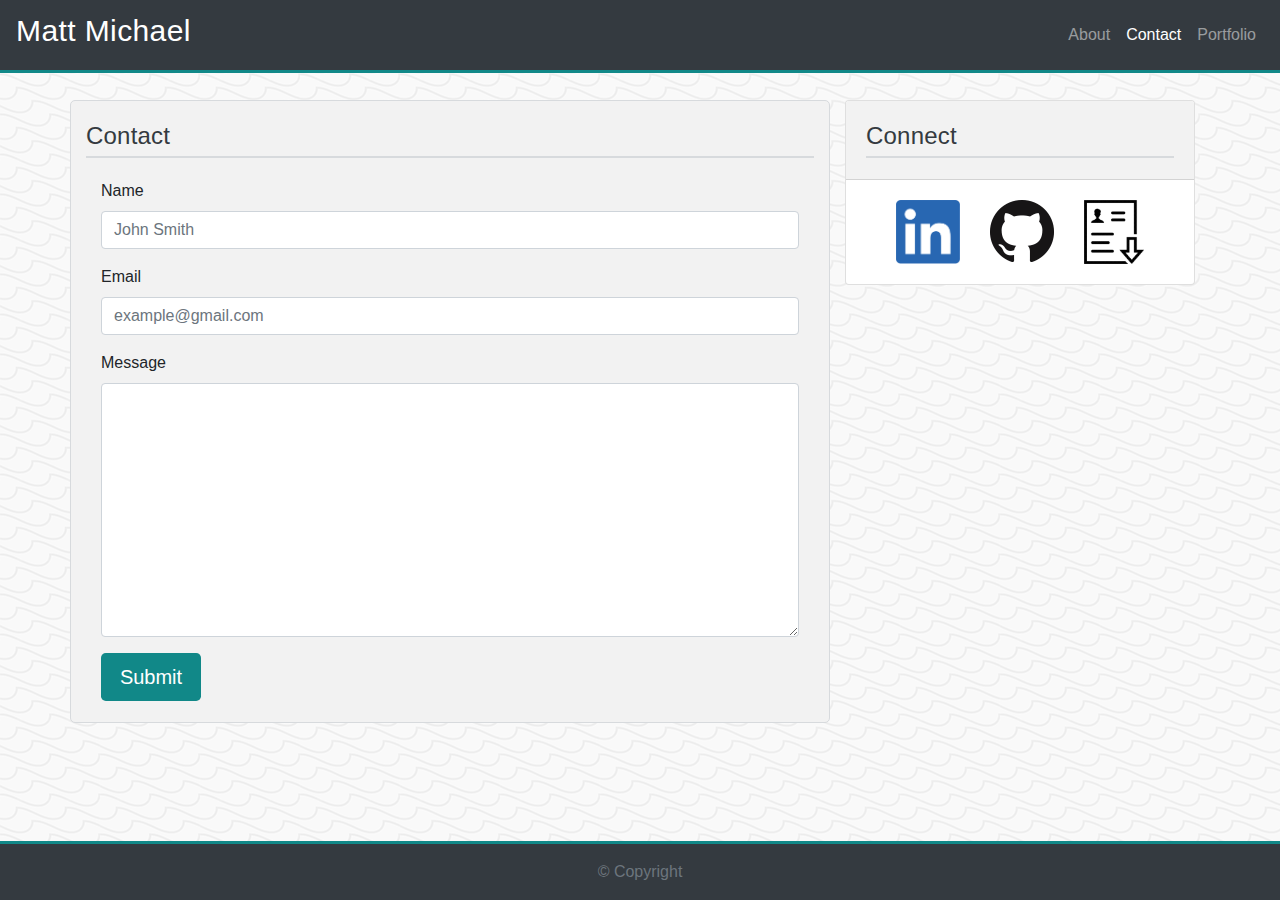
<file: contact.html>
<!DOCTYPE html>
<html lang="en">
<head>
    <meta charset="UTF-8">
    <meta name="viewport" content="width=device-width, initial-scale=1.0">
    <meta http-equiv="X-UA-Compatible" content="ie=edge">
    <link rel="stylesheet" href="https://stackpath.bootstrapcdn.com/bootstrap/4.3.1/css/bootstrap.min.css" integrity="sha384-ggOyR0iXCbMQv3Xipma34MD+dH/1fQ784/j6cY/iJTQUOhcWr7x9JvoRxT2MZw1T" crossorigin="anonymous">
    <link rel="stylesheet" href="assets/css/style.css">
    <title>Contact | Matt Michael</title>
</head>
<body>

    <nav class="navbar fixed-top navbar-expand-lg navbar-dark bg-dark">
        <a class="navbar-brand" href="#"><h2>Matt Michael</h2></a>
        <button class="navbar-toggler" type="button" data-toggle="collapse" data-target="#navbarSupportedContent" aria-controls="navbarSupportedContent" aria-expanded="false" aria-label="Toggle navigation">
            <span class="navbar-toggler-icon"></span>
        </button>
          
        <div class="collapse navbar-collapse" id="navbarSupportedContent">
            <ul class="navbar-nav ml-auto">
                <li class="nav-item">
                    <a class="nav-link" href="index.html">About </a>
                </li>
                <li class="nav-item active">
                    <a class="nav-link" href="#">Contact <span class="sr-only">(current)</span></a>
                </li>
                <li class="nav-item">
                    <a class="nav-link" href="portfolio.html">Portfolio</a>
                </li>
            </ul>    
        </div>
    </nav>
    
    <div class="container rounded mb-2">
        <div class="row">
            <div class="col-lg-8 col-md-7" id="mainContainer">
                <div class="page-header">
                <h3>Contact</h3>
                </div>
                
                    <div class="col lg-12">
                        <form>
                            <div class="form-group">
                                <label for="name">Name</label>
                                    <input type="text" class="form-control" id="name" placeholder="John Smith">
                            </div>
                            <div class="form-group">
                                <label for="exampleInputEmail1">Email</label>
                                    <input type="email" class="form-control" id="exampleInputEmail1" placeholder="example@gmail.com">
                            </div>
                            <div class="form-group">
                                <label for="textarea">Message</label>
                                <textarea id="textarea" class="form-control" rows="10"></textarea>
                            </div>
                            <button type="submit" class="btn btn-default btn-lg">Submit</button>
                        </form>    
                    </div>
                    
            </div>        
            
            <div class="col-lg-4 col-md-5">
                <div class="card">
                    <div class="card-header">
                    <h3>Connect</h3>
                    </div>
                    <div class="card-body">
                        <a href="https://www.linkedin.com/in/matthewemichael/" target="_blank">
                            <img src="assets/images/LI-In-Bug.png" id="linkedIn">
                        </a>
                        <a href="https://github.com/matthewemichael" target="_blank">
                            <img src="assets/images/GitHub-Mark-64px.png">
                        </a>
                        <a href="./assets/images/mm-resume-092019.pdf" target="_blank">
                            <img src="assets/images/resume.png" id="resume">
                        </a>
                    </div>
                </div>
            
                
            </div>                
        </div>
                
    </div>
    

    
    <footer class="footer mt-auto py-3 navbar-dark bg-dark text-center">
        <div class="container">
            <span class="text-muted">&#169; Copyright</span>
        </div>
    </footer>
    
    <script src="https://code.jquery.com/jquery-3.3.1.slim.min.js" integrity="sha384-q8i/X+965DzO0rT7abK41JStQIAqVgRVzpbzo5smXKp4YfRvH+8abtTE1Pi6jizo" crossorigin="anonymous"></script>
    <script src="https://cdnjs.cloudflare.com/ajax/libs/popper.js/1.14.7/umd/popper.min.js" integrity="sha384-UO2eT0CpHqdSJQ6hJty5KVphtPhzWj9WO1clHTMGa3JDZwrnQq4sF86dIHNDz0W1" crossorigin="anonymous"></script>
    <script src="https://stackpath.bootstrapcdn.com/bootstrap/4.3.1/js/bootstrap.min.js" integrity="sha384-JjSmVgyd0p3pXB1rRibZUAYoIIy6OrQ6VrjIEaFf/nJGzIxFDsf4x0xIM+B07jRM" crossorigin="anonymous"></script>
    
</body>
</html>
</file>
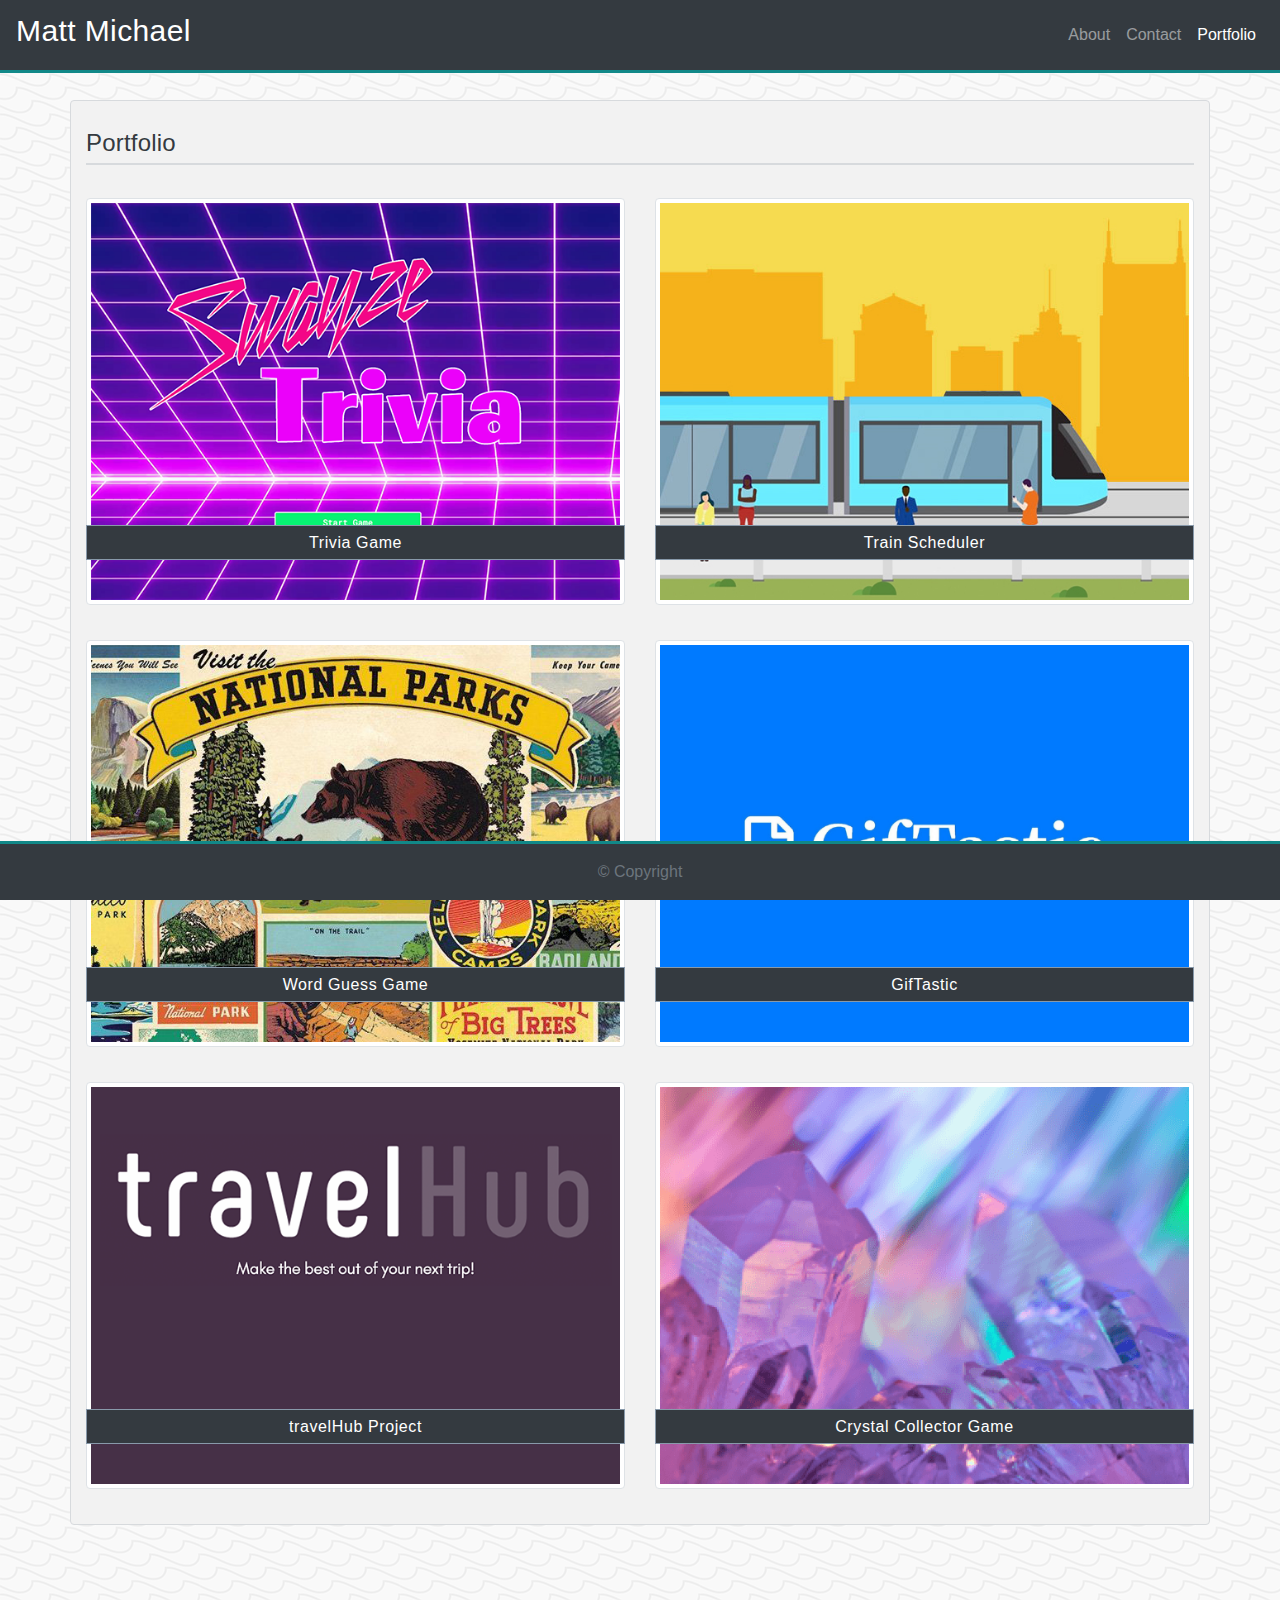
<file: portfolio.html>
<!DOCTYPE html>
<html lang="en">
<head>
    <meta charset="UTF-8">
    <meta name="viewport" content="width=device-width, initial-scale=1.0">
    <meta http-equiv="X-UA-Compatible" content="ie=edge">
    <link rel="stylesheet" href="https://stackpath.bootstrapcdn.com/bootstrap/4.3.1/css/bootstrap.min.css" integrity="sha384-ggOyR0iXCbMQv3Xipma34MD+dH/1fQ784/j6cY/iJTQUOhcWr7x9JvoRxT2MZw1T" crossorigin="anonymous">
    <link rel="stylesheet" href="assets/css/style.css">
    <title>Portfolio | Matt Michael</title>
</head>
<body>

    <nav class="navbar fixed-top navbar-expand-lg navbar-dark bg-dark">
        <a class="navbar-brand" href="#"><h2>Matt Michael</h2></a>
        <button class="navbar-toggler" type="button" data-toggle="collapse" data-target="#navbarSupportedContent" aria-controls="navbarSupportedContent" aria-expanded="false" aria-label="Toggle navigation">
            <span class="navbar-toggler-icon"></span>
        </button>
                  
        <div class="collapse navbar-collapse" id="navbarSupportedContent">
            <ul class="navbar-nav ml-auto">
                <li class="nav-item">
                    <a class="nav-link" href="index.html">About<a></a>
                </li>
                <li class="nav-item">
                    <a class="nav-link" href="contact.html">Contact</a>
                </li>
                <li class="nav-item active">
                    <a class="nav-link" href="#">Portfolio <span class="sr-only">(current)</span></a></a>
                </li>
            </ul>    
        </div>
    </nav>
    
    <div id="mainContainer" class="container rounded mb-2">
        <div class="row">
            <div class="col-md-12">
                <div class="page-header">
                    <h3>Portfolio</h3>
                </div>

                    <div class="row">
                        <div class="col-md-6">
                            <a href="https://matthewemichael.github.io/TriviaGame/index.html" target="_blank">
                                <img class="img-thumbnail project" src="assets/images/trivia.png" alt="Trivia Game"><span class="project-title">Trivia Game</span>
                            </a>
                        </div>
                        <div class="col-md-6">
                            <a href="https://matthewemichael.github.io/train-scheduler/index.html" target="_blank">
                                <img class="img-thumbnail project" src="assets/images/train-schedule.jpg" alt="Train Scheduler"><span class="project-title">Train Scheduler</span>
                            </a>
                        </div>
                    </div>
                    <div class="row">
                        <div class="col-md-6">
                            <a href="https://matthewemichael.github.io/word-guess-game/index.html" target="_blank"> 
                                <img class="img-thumbnail project" src="assets/images/nationalparks.jpg" alt="Word Guess"><span class="project-title">Word Guess Game</span>
                            </a>
                        </div>    
                        <div class="col-md-6">
                            <a href="https://matthewemichael.github.io/GifTastic/index.html" target="_blank">
                                <img class="img-thumbnail project" src="assets/images/giftasticimg.png" alt="GifTastic"><span class="project-title">GifTastic</span>
                            </a>
                        </div>
                    </div>
                    <div class="row">
                        <div class="col-md-6">
                            <a href="https://matthewemichael.github.io/Project1/index.html" target="_blank">
                                <img class="img-thumbnail project" src="assets/images/travelhub.png" alt="Project 1"><span class="project-title">travelHub Project</span>
                            </a>
                        </div>    
                        <div class="col-md-6">
                            <a href="https://matthewemichael.github.io/unit-4-game/index.html" target="_blank">
                                <img class="img-thumbnail project" src="assets/images/crystals.png" alt="Crystal Collector"><span class="project-title">Crystal Collector Game</span>
                            </a>
                        </div>
                    </div>
                </div>
            </div>
        </div>    
    </div>

    <footer class="footer mt-auto py-3 navbar-dark bg-dark text-center">
        <div class="container">
            <span class="text-muted">&#169; Copyright</span>
        </div>
    </footer>

    <script src="https://code.jquery.com/jquery-3.3.1.slim.min.js" integrity="sha384-q8i/X+965DzO0rT7abK41JStQIAqVgRVzpbzo5smXKp4YfRvH+8abtTE1Pi6jizo" crossorigin="anonymous"></script>
    <script src="https://cdnjs.cloudflare.com/ajax/libs/popper.js/1.14.7/umd/popper.min.js" integrity="sha384-UO2eT0CpHqdSJQ6hJty5KVphtPhzWj9WO1clHTMGa3JDZwrnQq4sF86dIHNDz0W1" crossorigin="anonymous"></script>
    <script src="https://stackpath.bootstrapcdn.com/bootstrap/4.3.1/js/bootstrap.min.js" integrity="sha384-JjSmVgyd0p3pXB1rRibZUAYoIIy6OrQ6VrjIEaFf/nJGzIxFDsf4x0xIM+B07jRM" crossorigin="anonymous"></script>
            
</body>
</html>
</file>
<file: assets/css/style.css>
body { 
    padding-top: 100px;
    padding-bottom: 80px;
    background-image: url("../images/ripples.png");
}

.navbar {
    border-bottom: 3px solid #118888;
}

#mainContainer {
    border: 1px solid #d7dadd;
    background: #f2f2f2;
    border-radius: 5px;
}

h2 {
    color: #ffffff;
    font-size: 30px;
    letter-spacing: 0.4px;
}

h3 {
    color: #343a40;
    font-size: 24px;
    line-height: 40px;
    letter-spacing: 0.2px;
    border-bottom: 2px solid #d7dadd;
    margin-top: 2%;
    margin-bottom: 3%;
}

.card-header {
    padding-top: 1vh;
    background: #f2f2f2;
}

.card-body {
    display: flex;
    justify-content: space-evenly;
}

#profilePic {
    margin-bottom: 1%;
    margin-right: 2%;
    max-width: 320px;
    max-height: 333px;
}

p.aboutMe {
    color: #343a40;
    font-size: 16px;
    line-height: 175%;
    
}

.footer {
    position: fixed;
    left: 0;
    bottom: 0;
    width: 100%;
    text-align: center;
    border-top: 3px solid #118888;
}

.btn-default {
    width: 100px;
    color: #ffffff;
    background-color: #118888;
    margin-bottom: 3%;
}

::placeholder {
    font-weight: lighter;
}

.project {
    float: left;
    position: relative;
    width: 100%;
}
  
.project-title {
    float: left;
    position: relative;
    top: -80px;
    width: 100%;
    height: 35px;
    padding-top: 5px;
    background-color: #343a40;
    border: 1px solid #8899aa;
    color: #ffffff;
    text-align: center;
    letter-spacing: 0.6px;
}

#linkedIn,
#resume
{
    height: 64px;
    

}

@media screen and (max-width: 767.98px) {
    #mainContainer {
        text-align: justify;
        text-justify: auto;
        margin-bottom: 2vh;
    }
    
    #profilePic {
        display: block;
        margin-left: auto;
        margin-right: auto;
        margin-bottom: 5%;
    }

    .card-header {
        display: none;
    }
    .card {
        background: none !important;
        border: none !important;
    }
}

@media screen and (max-width: 991.98px) {
    .card-header {
        padding-top: .8vh;
    }
}
</file>
